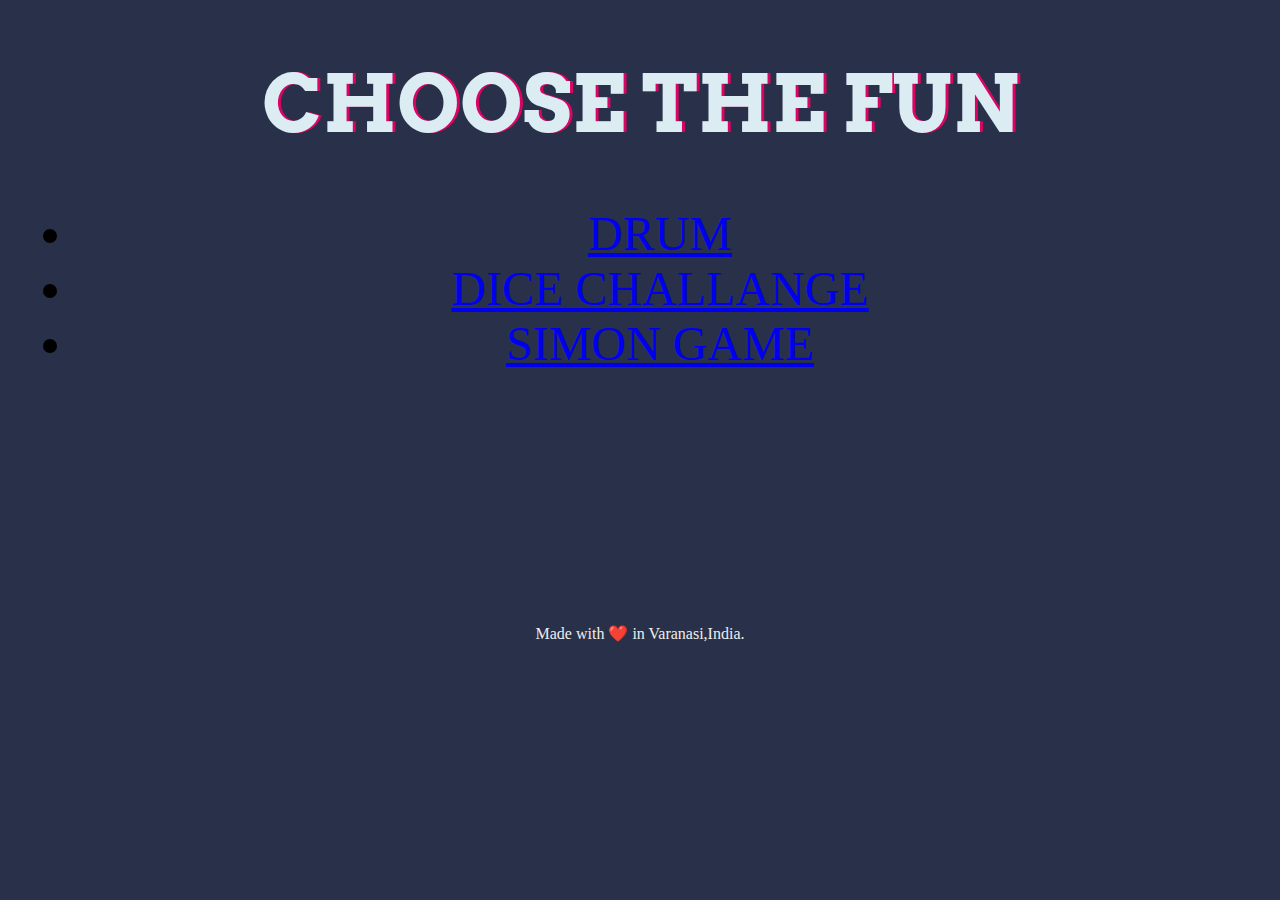
<file: index.html>
<!DOCTYPE html>
<html lang="en" dir="ltr">

<head>
  <meta charset="utf-8">
  <title>Game Palace</title>
  <link rel="stylesheet" href="styles.css">
  <link href="https://fonts.googleapis.com/css?family=Arvo" rel="stylesheet">
</head>

<body>

  <h1 id="games">CHOOSE THE FUN</h1>
  <ul class="chain">
    <li><a href=  "drum\index.html">DRUM</a></li>
    <li><a href= "Dice-Challenge\dicee.html">DICE CHALLANGE</a></li>
    <li><a href= "SimonGame\index.html">SIMON GAME</a></li>
  </ul>
<!-- <script src="index.js" charset="utf-8"></script> -->
</body>
  <footer>
    Made with ❤️ in Varanasi,India.
  </footer>


</html>
</file>
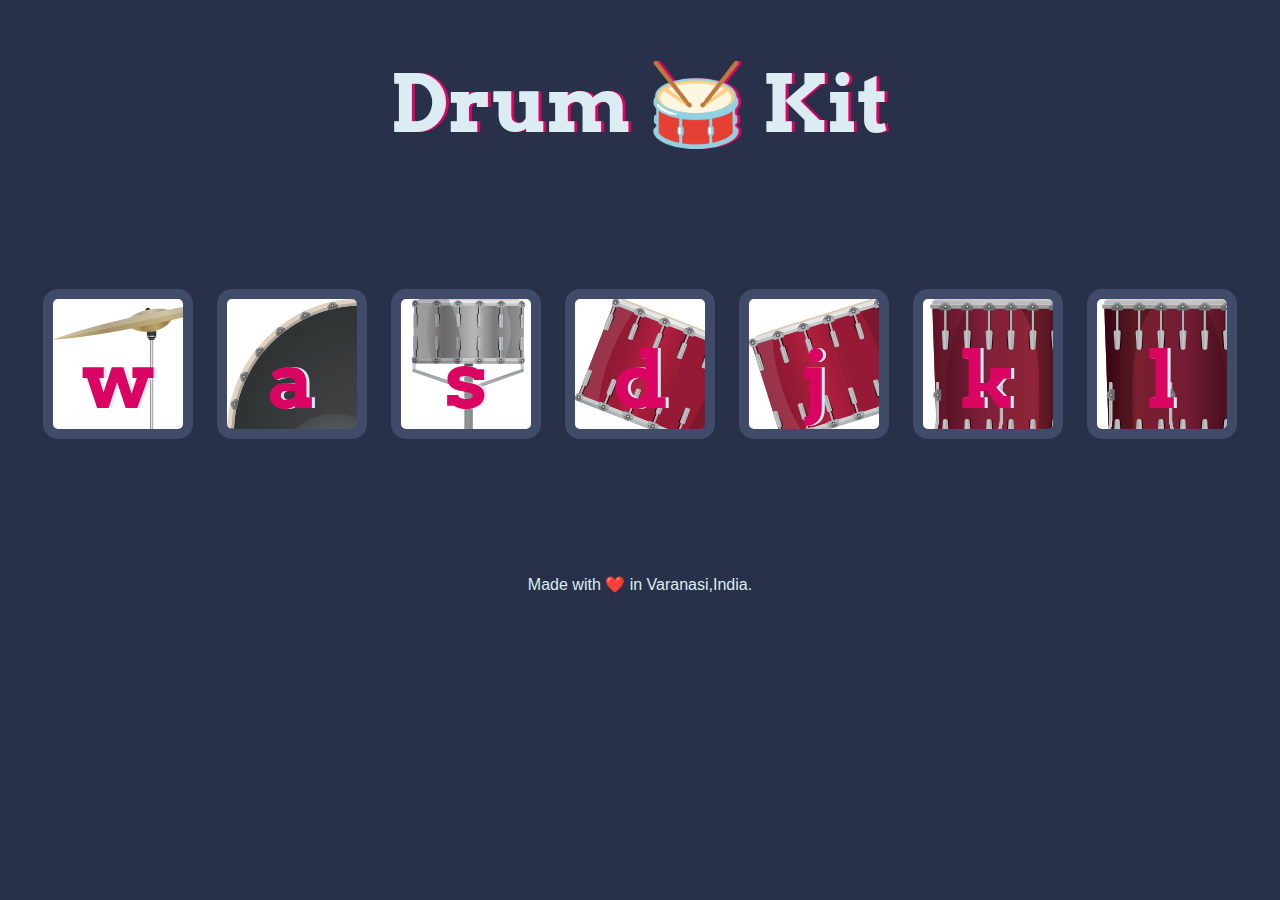
<file: drum/index.html>
<!DOCTYPE html>
<html lang="en" dir="ltr">

<head>
  <meta charset="utf-8">
  <title>Drum Kit</title>
  <link rel="stylesheet" href="styles.css">
  <link href="https://fonts.googleapis.com/css?family=Arvo" rel="stylesheet">
</head>

<body>

  <h1 id="title">Drum 🥁 Kit</h1>
  <div class="set">
    <button class="w drum">w</button>
    <button class="a drum">a</button>
    <button class="s drum">s</button>
    <button class="d drum">d</button>
    <button class="j drum">j</button>
    <button class="k drum">k</button>
    <button class="l drum">l</button>
  </div>
<script src="index.js" charset="utf-8"></script>
</body>
  <footer>
    Made with ❤️ in Varanasi,India.
  </footer>


</html>
</file>
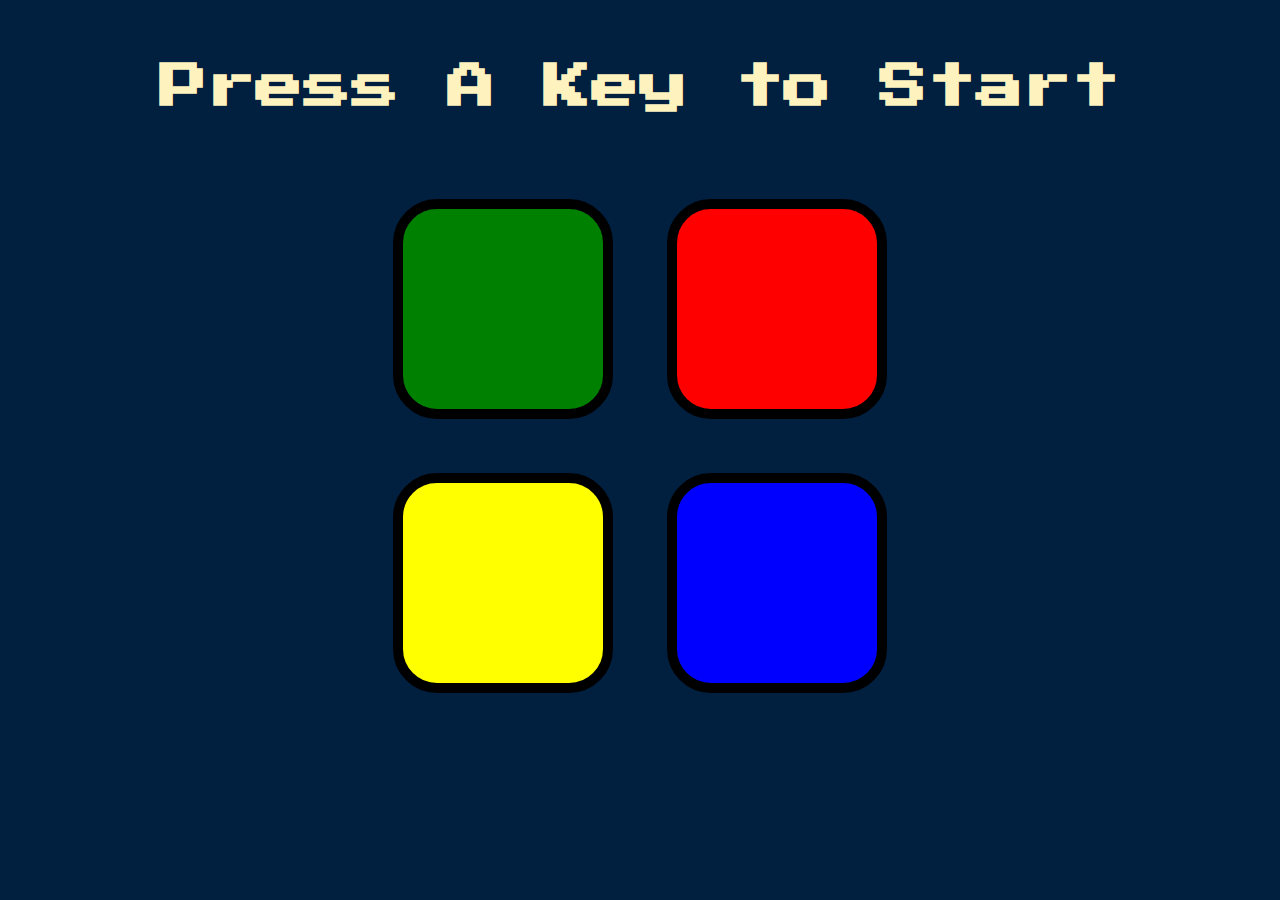
<file: SimonGame/index.html>
<!DOCTYPE html>
<html lang="en" dir="ltr">

<head>
  <meta charset="utf-8">
  <title>Simon</title>
  <link rel="stylesheet" href="styles.css">
  <link href="https://fonts.googleapis.com/css?family=Press+Start+2P" rel="stylesheet">
</head>

<body>
  <h1 id="level-title">Press A Key to Start</h1>
  <div class="container">
    <div class="row">

      <div type="button" id="green" class="btn green">

      </div>

      <div type="button" id="red" class="btn red">

      </div>
    </div>

    <div class="row">

      <div type="button" id="yellow" class="btn yellow">

      </div>
      <div type="button" id="blue" class="btn blue">

      </div>

    </div>

  </div>
<script src="https://ajax.googleapis.com/ajax/libs/jquery/2.2.4/jquery.min.js"></script>
<script  type="text/javascript" src="game.js" charset="utf-8"></script>
</body>

</html>
</file>
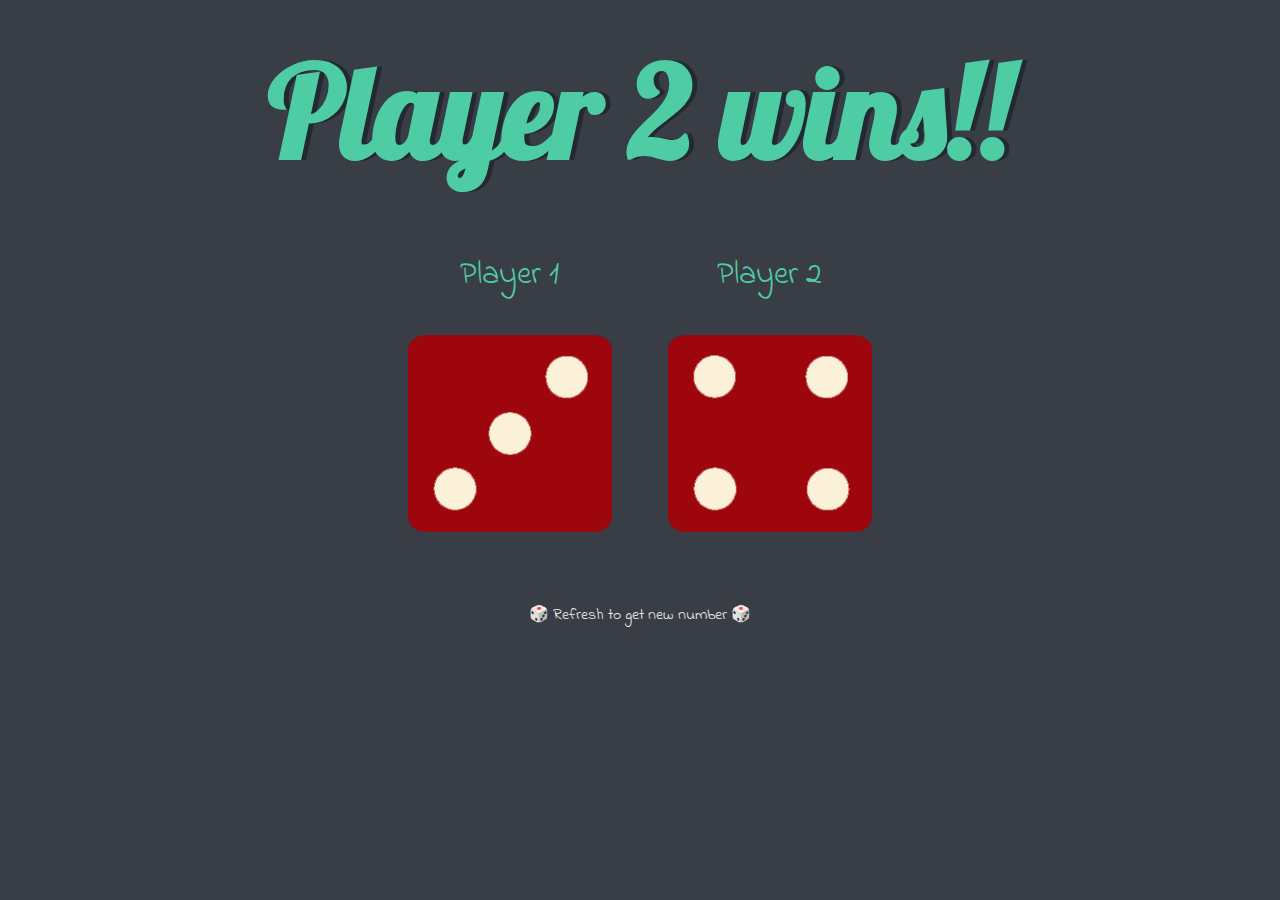
<file: Dice-Challenge/dicee.html>
<!DOCTYPE html>
<html lang="en" dir="ltr">
  <head>
    <meta charset="utf-8">
    <title>Dicee</title>
    <link rel="stylesheet" href="styles.css">
    <link href="https://fonts.googleapis.com/css?family=Indie+Flower|Lobster" rel="stylesheet">

  </head>
  <body>

    <div class="container">
      <h1>Refresh Me</h1>
      <div class="dice">
        <p>Player 1</p>
        <img class="img1" src="images\dice6.png">
      </div>

      <div class="dice">
        <p>Player 2</p>
        <img class="img2" src="images\dice6.png">
      </div>

    </div>

<script src="index.js" charset="utf-8"></script>
  </body>

  <footer>
     🎲 Refresh to get new number 🎲
  </footer>
</html>
</file>
<file: styles.css>
body {
    text-align: center;
    background-color: #283149;
  }



  h1 {
    font-size: 5rem;
    color: #DBEDF3;
    font-family: "Arvo", cursive;
    text-shadow: 3px 0 #DA0463;
  
  }

.chain{
  margin: 30px;
  font-family: 'Lobster';
  font-size: 3rem;
  text-decoration-color: #ec550f;
}

footer {
    margin-top: 20%;
    color: #EEEEEE;
    text-align: center;
    font-family: 'Indie Flower', cursive;
  
  }
</file>
<file: drum/styles.css>
body {
  text-align: center;
  background-color: #283149;
}

h1 {
  font-size: 5rem;
  color: #DBEDF3;
  font-family: "Arvo", cursive;
  text-shadow: 3px 0 #DA0463;

}

footer {
  color: #DBEDF3;
  font-family: sans-serif;
}

.w {
background-image: url("images/crash.png");
}

.a {
background-image: url("images/kick.png");
}

.s {
background-image: url("images/snare.png");
}

.d {
background-image: url("images/tom1.png");
}

.j {
background-image: url("images/tom2.png");
}

.k {
background-image: url("images/tom3.png");
}

.l {
background-image: url("images/tom4.png");
}

.set {
  margin: 10% auto;
}

.game-over {
  background-color: red;
  opacity: 0.8;
}

.pressed {
  box-shadow: 0 3px 4px 0 #DBEDF3;
  opacity: 0.5;
}

.red {
  color: red;
}

.drum {
  outline: none;
  border: 10px solid #404B69;
  font-size: 5rem;
  font-family: 'Arvo', cursive;
  line-height: 2;
  font-weight: 900;
  color: #DA0463;
  text-shadow: 3px 0 #DBEDF3;
  border-radius: 15px;
  display: inline-block;
  width: 150px;
  height: 150px;
  text-align: center;
  margin: 10px;
  background-color: white;
}
</file>
<file: SimonGame/styles.css>
body {
  text-align: center;
  background-color: #011F3F;
}

#level-title {
  font-family: 'Press Start 2P', cursive;
  font-size: 3rem;
  margin:  5%;
  color: #FEF2BF;
}

.container {
  display: block;
  width: 50%;
  margin: auto;

}

.btn {
  margin: 25px;
  display: inline-block;
  height: 200px;
  width: 200px;
  border: 10px solid black;
  border-radius: 20%;
}

.game-over {
  background-color: red;
  opacity: 0.8;
}

.red {
  background-color: red;
}

.green {
  background-color: green;
}

.blue {
  background-color: blue;
}

.yellow {
  background-color: yellow;
}

.pressed {
  box-shadow: 0 0 20px white;
  background-color: grey;
}
</file>
<file: Dice-Challenge/styles.css>
.container {
  width: 70%;
  margin: auto;
  text-align: center;
}

.dice {
  text-align: center;
  display: inline-block;

}

body {
  background-color: #393E46;
}

h1 {
  margin: 30px;
  font-family: 'Lobster', cursive;
  text-shadow: 5px 0 #232931;
  font-size: 8rem;
  color: #4ECCA3;
}

p {
  font-size: 2rem;
  color: #4ECCA3;
  font-family: 'Indie Flower', cursive;
}

img {
  width: 80%;
}

footer {
  margin-top: 5%;
  color: #EEEEEE;
  text-align: center;
  font-family: 'Indie Flower', cursive;

}
</file>
